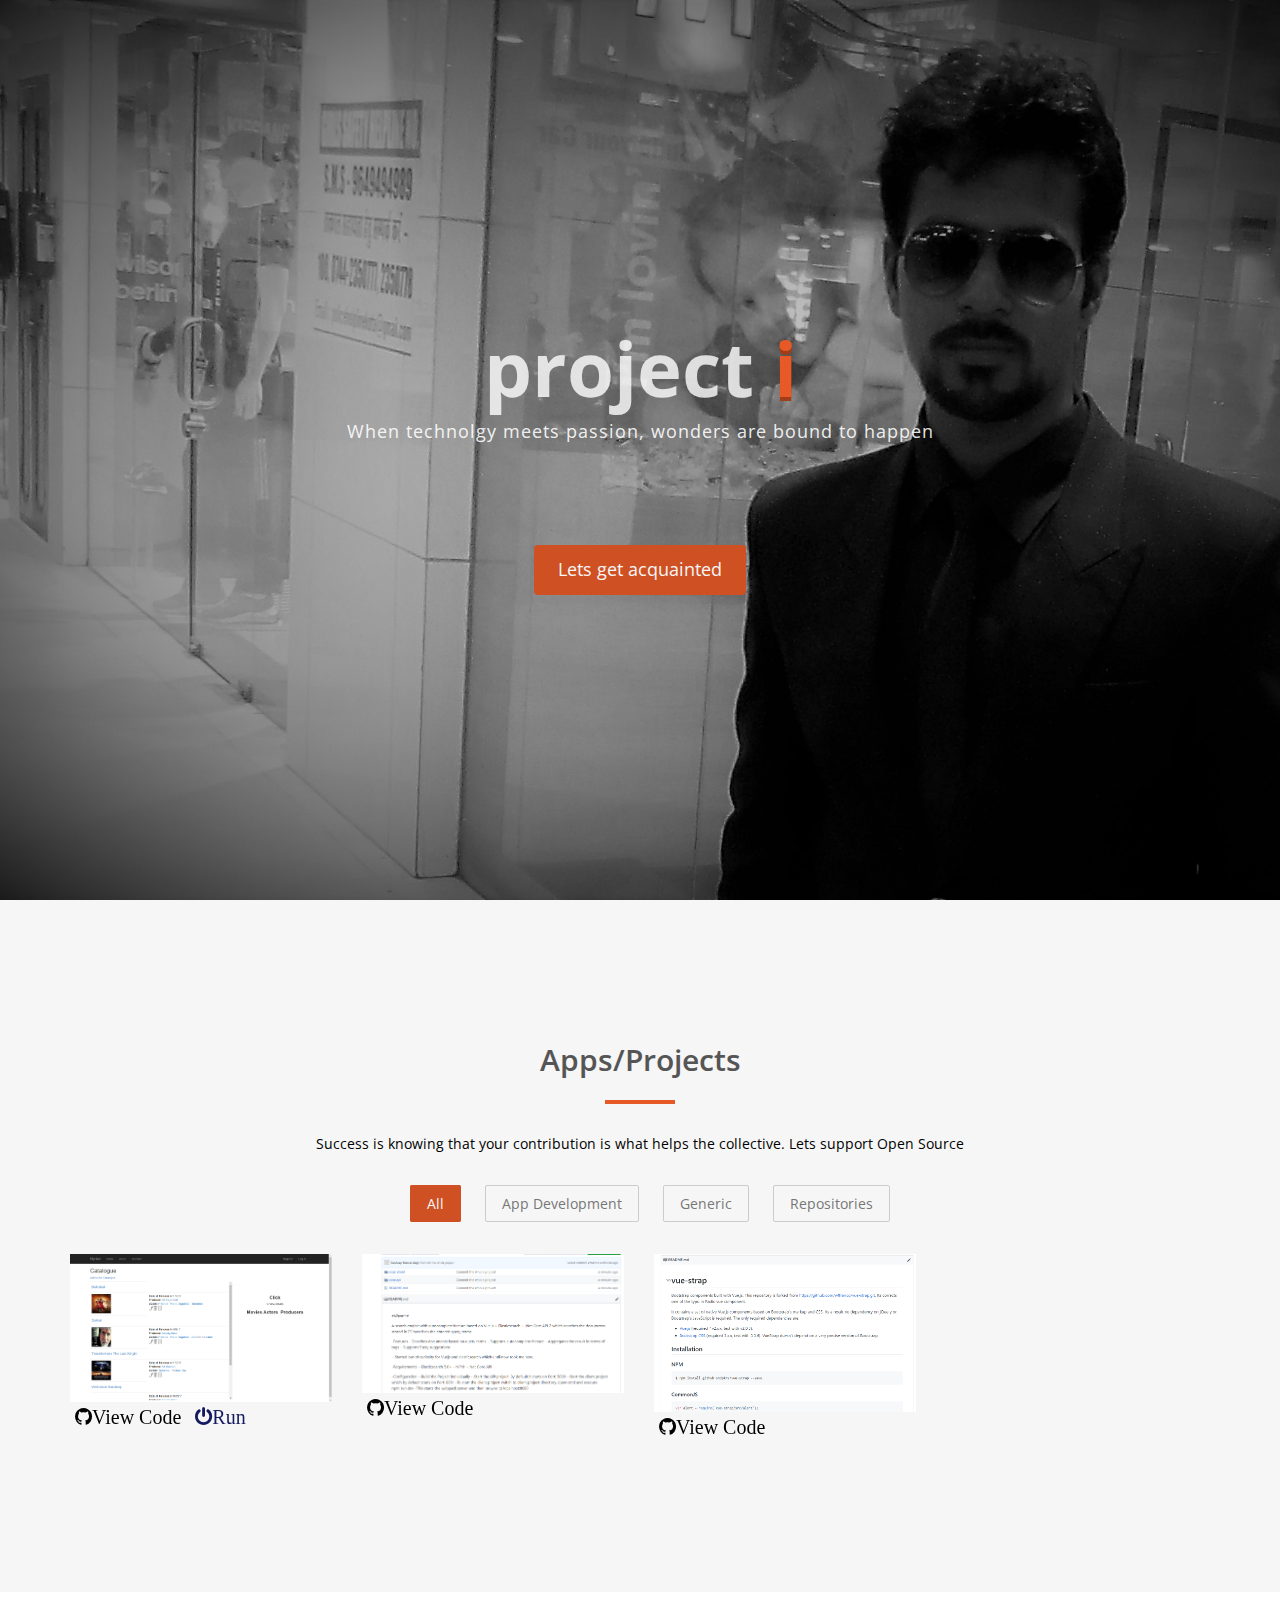
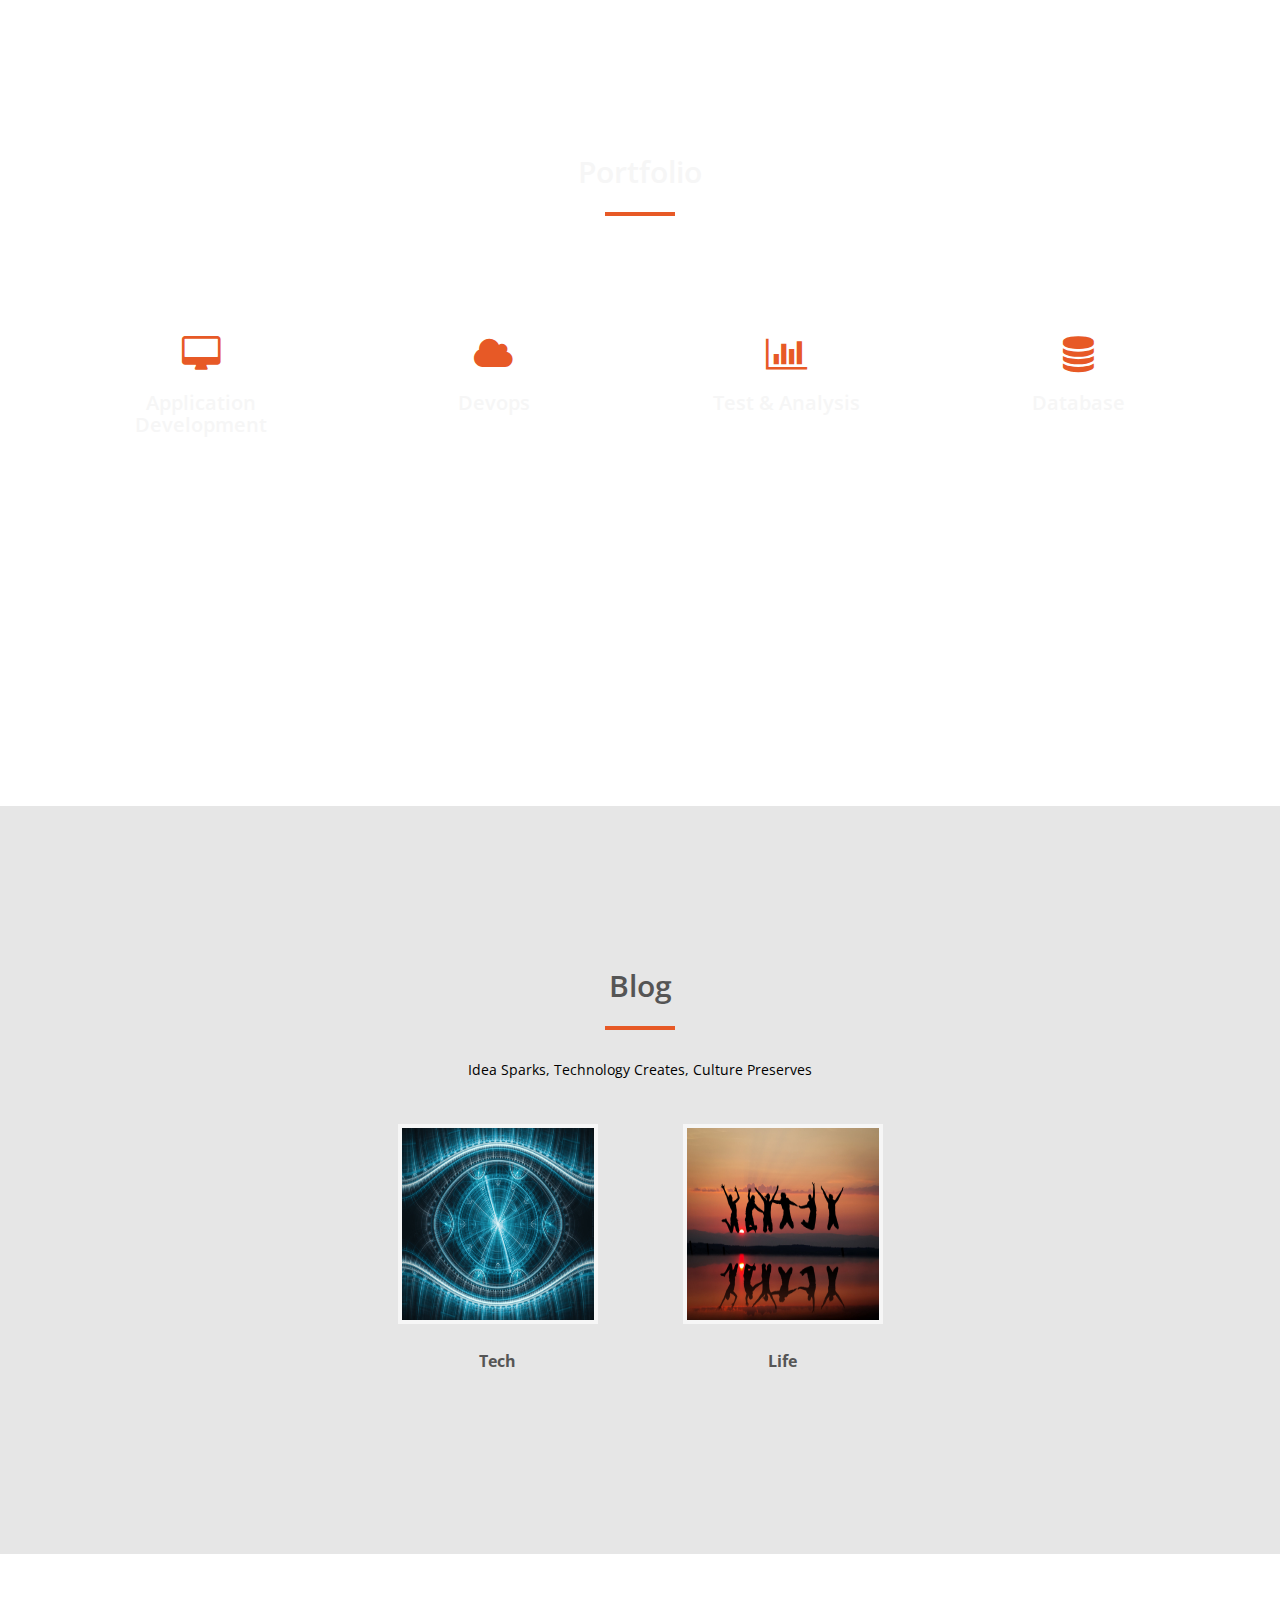
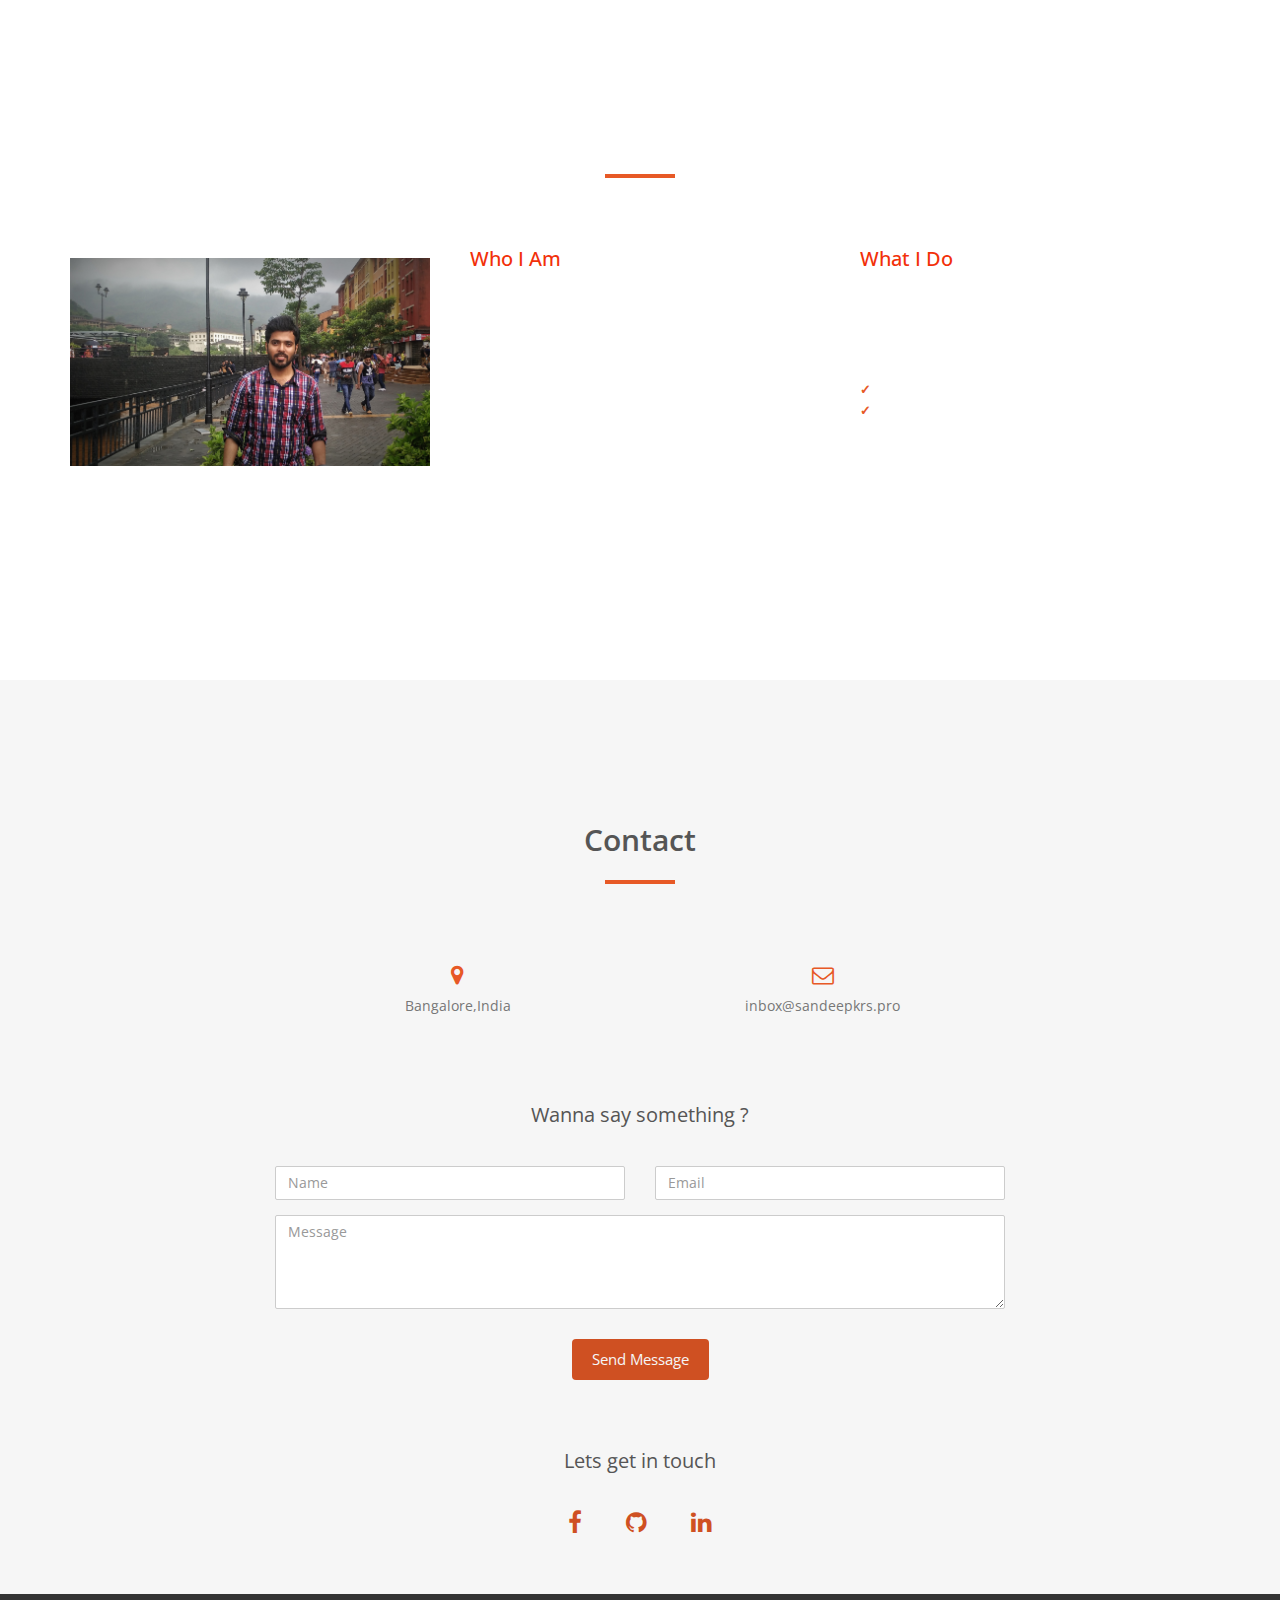
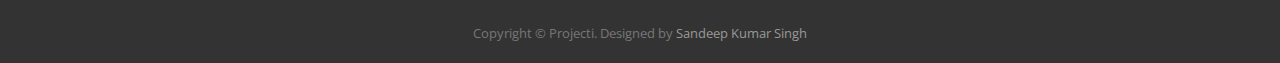
<file: index.html>
<!DOCTYPE html>
<html lang="en">
<head>
<meta charset="utf-8">
<meta name="viewport" content="width=device-width, initial-scale=1">
<title>Sandeep Kumar Singh</title>
<meta name="description" content="">
<meta name="author" content="">
<link rel="icon" 
      type="image/jpg" 
      href="img/icon.jpg">
<!-- Bootstrap -->
<link rel="stylesheet" type="text/css"  href="css/bootstrap.css">
<link rel="stylesheet" type="text/css" href="fonts/font-awesome/css/font-awesome.css">

<!-- Stylesheet
    ================================================== -->
<link rel="stylesheet" type="text/css"  href="css/style.css">
<link rel="stylesheet" type="text/css" href="css/prettyPhoto.css">
<link href='https://fonts.googleapis.com/css?family=Open+Sans:400,700,800,600,300' rel='stylesheet' type='text/css'>
<!-- <script type="text/javascript" src="js/modernizr.custom.js"></script> -->

<!-- HTML5 shim and Respond.js for IE8 support of HTML5 elements and media queries -->
<!-- WARNING: Respond.js doesn't work if you view the page via file:// -->
<!--[if lt IE 9]>
      <script src="https://oss.maxcdn.com/html5shiv/3.7.2/html5shiv.min.js"></script>
      <script src="https://oss.maxcdn.com/respond/1.4.2/respond.min.js"></script>
    <![endif]-->
</head>
<body id="page-top" data-spy="scroll" data-target=".navbar-fixed-top">
<div id="preloader">
  <div id="status"> <img src="img/preloader.gif" height="64" width="64" alt=""> </div>
</div>
<!-- Navigation -->
<nav class="navbar navbar-custom navbar-fixed-top" role="navigation">
  <div class="container">
    <div class="navbar-header">
      <button type="button" class="navbar-toggle" data-toggle="collapse" data-target=".navbar-main-collapse"> <i class="fa fa-bars"></i> </button>
      <a class="navbar-brand page-scroll" href="#page-top">  Project <i class="fa fa-info"></i> </a> </div>
    
    <!-- Collect the nav links, forms, and other content for toggling -->
    <div class="collapse navbar-collapse navbar-right navbar-main-collapse">
      <ul class="nav navbar-nav">
        <!-- Hidden li included to remove active class from about link when scrolled up past about section -->
        <li class="hidden"> <a href="#page-top"></a> </li>
		<li> <a class="page-scroll" href="#works">Apps & Projects</a> </li>		<li> <a class="page-scroll" href="#services">Portfolio</a> </li>
        <li> <a class="page-scroll" href="#team">Blog</a> </li>
        <!--<li> <a class="page-scroll" href="#testimonials">SocialBlog</a> </li>-->
		<li> <a class="page-scroll" href="#about">About</a> </li>
        <li> <a class="page-scroll" href="#contact">Contact</a> </li>
      </ul>
    </div>
    <!-- /.navbar-collapse --> 
  </div>
  <!-- /.container --> 
</nav>

<!-- Header -->
<div id="intro">
  <div class="intro-body">
    <div class="container">
      <div class="row">
        <div class="col-md-10 col-md-offset-1">
          <h1>Project <span class="brand-heading">i </span></h1>
          <p class="intro-text">When technolgy meets passion, wonders are bound to happen</p>
          <a href="#works" class="btn btn-default page-scroll">Lets get acquainted</a> </div>
      </div>
    </div>
  </div>
</div>


<!-- Portfolio Section -->
<div id="works">
  <div class="container"> <!-- Container -->
    <div class="section-title text-center center">
      <h2>Apps/Projects</h2>
      <hr>
      <div class="clearfix"></div>
      <p style="color:black">Success is knowing that your contribution is what helps the collective. Lets support Open Source</p>
    </div>
    <div class="categories">
      <ul class="cat">
        <li>
          <ol class="type">
            <li><a href="#" data-filter="*" class="active">All</a></li>
            <li><a href="#" data-filter=".appDev">App Development</a></li>
            <li><a href="#" data-filter=".genericDev">Generic</a></li>
            <li><a href="#" data-filter=".reposdev">Repositories</a></li>
          </ol>
        </li>
      </ul>
      <div class="clearfix"></div>
    </div>
    <div class="row">
      <div class="portfolio-items">
        <div class="col-xs-6 col-sm-6 col-md-3 col-lg-3 appDev">
          <div class="portfolio-item">
            <div class="hover-bg"> <a href="img/portfolio/myriad.png" title="Project description" rel="prettyPhoto">
              <div class="hover-text">
                <h4>Myriad</h4>
                <p></p>
              </div>
              <img src="img/portfolio/myriad.png" class="img-responsive" alt="Project Title"> </a> </div>
			  <a href="https://github.com/sndpkrs/MovieMyriad" ><i style="color:black" class="fa fa-github">View Code</i></a>
			  <a href="https://myriad.apphb.com" ><i style="color:#141A60;text-align:right;" class="fa fa-power-off">Run</i></a>
          </div>
        </div>       		<div class="col-xs-6 col-sm-6 col-md-3 col-lg-3 appDev reposdev">          <div class="portfolio-item">            <div class="hover-bg"> <a href="img/portfolio/vizar.png" title="A powerful search engine" rel="prettyPhoto">              <div class="hover-text">                <h4>vizar</h4>                <p></p>              </div>              <img src="img/portfolio/vizar.png" class="img-responsive" alt="vizar"> </a> </div>			  <a href="https://github.com/sndpkrs/vizar" ><i style="color:black" class="fa fa-github">View Code</i></a>          </div>        </div>                  		<div class="col-xs-6 col-sm-6 col-md-3 col-lg-3 appDev reposdev">          <div class="portfolio-item">            <div class="hover-bg"> <a href="img/portfolio/repovue.png" title="Fork from original vue-strap to correct some typos" rel="prettyPhoto">              <div class="hover-text">                <h4>vue-strap</h4>                <p></p>              </div>              <img src="img/portfolio/repovue.png" class="img-responsive" alt="Vue-Strap"> </a> </div>			  <a href="https://github.com/sndpkrs/vue-strap" ><i style="color:black" class="fa fa-github">View Code</i></a>          </div>        </div>                                	  </div>
    </div>
  </div>
</div>



<!--  Apps Section -->
<div id="services" class="text-center">
  <div class="container">
    <div class="section-title center">
      <h2>Portfolio</h2>
      <hr>
    </div>
    <div class="space"></div>
    <div class="row">
	  <div class="col-md-3 col-sm-6">
	  <div class="portfolio-item">
		  <div class="hover-bg">
			<div class="service"> <i class="fa fa-desktop"></i>
			  <h3>Application Development</h3>
			  <p>.Net Platform<br/>
			  (.Net MVC, Windows Service, C#) &</br>			  			  Vue.js</p>
			</div>
		  </div>
	  </div>
      </div>
      <div class="col-md-3 col-sm-6">
        <div class="service"> <i class="fa fa-cloud"></i>
          <h3>Devops</h3>
          <p>AWS Stack,<br/>
		  Git</p>
        </div>
      </div>
      <div class="col-md-3 col-sm-6">
        <div class="service"> <i class="fa fa-bar-chart"></i>
          <h3>Test & Analysis</h3>
          <p>ElasticSearch, Jest, Nunit</p>
        </div>
      </div>
      <div class="col-md-3 col-sm-6">
		<div class="service"><i class="fa fa-database"></i>
          <h3>Database</h3>
          <p>MS Sql Server</p>
        </div>
      </div>
    </div>
    <div class="space"></div>
    <div class="row">
      <p style="color:white">As a Full Stack Developer, working with these technologies is a routine.<br/>
	  I extensively work on .Net platform with Vue.js to create rich web application and services. Working with different AWS services along with automated testing frameworks has always been interesting to me with the enhancement they bring to the overall productivity and creativity. I have been using ELK as a stack and as seperate services in my different application for searching and analysis purpose.
	  </p>
    </div>
  </div>
</div>
<!-- Team Section -->
<div id="team" class="text-center">
  <div class="container">
    <div class="section-title center">
      <h2>Blog</h2>
      <hr>
      <p>Idea Sparks, Technology Creates, Culture Preserves</p>
    </div>
	<div id="row">
      <div class="col-xs-6 col-md-3 col-sm-6">
        
      </div>
    <div id="row">
      <div class="col-xs-6 col-md-3 col-sm-6">
        <div class="thumbnail"><a href="blog/tech.html"> <img src="img/tech.jpg" alt="..." class="img-thumbnail team-img"></a>
          <div class="caption">
            <h3>Tech</h3>
            <p></p>
          </div>
        </div>
      </div>
      <div class="col-xs-6 col-md-3 col-sm-6">
        <div class="thumbnail"> <a href="blog/Life.html"> <img src="img/life.jpeg" alt="..." class="img-thumbnail team-img"></a>
          <div class="caption">
            <h3>Life</h3>
            <p></p>
          </div>
        </div>
      </div>
    </div>
  </div>
</div>
</div>
<!-- Testimonials Section 
<div id="testimonials" class="text-center">   <div class="container">    <div class="section-title center">       <h2>SocialBlog</h2>      <hr>     </div>      <div class="row">        <div class="col-md-10 col-md-offset-1">         <div class="row testimonials">            <div class="col-sm-4">              <blockquote><i class="fa fa-quote-left"></i>                <p>appDev ipsum dolor sit amet, genericDev adipiscing elitduis sed reposdev leo nec ornare.</p>                <div class="clients-name">                  <p><strong>John Doe</strong><br>                    <em>CEO, Company Inc.</em></p>                </div>              </blockquote>            </div>            <div class="col-sm-4">              <blockquote><i class="fa fa-quote-left"></i>                <p>appDev ipsum dolor sit amet, genericDev adipiscing elitduis sed reposdev leo nec ornare.</p>                <div class="clients-name">                  <p><strong>Jane Doe</strong><br>                    <em>CEO, Company Inc.</em></p>                </div>              </blockquote>            </div>            <div class="col-sm-4">              <blockquote><i class="fa fa-quote-left"></i>                <p>appDev ipsum dolor sit amet, genericDev adipiscing elitduis sed reposdev leo nec ornare.</p>                <div class="clients-name">                  <p><strong>Chris Smith</strong><br>                    <em>CEO, Company Inc.</em></p>                </div>              </blockquote>            </div>          </div>        </div>      </div>    </div>  </div>
<!-- About Section -->
<div id="about">
  <div class="container">
    <div class="section-title text-center center">
      <h2 style="color:white">About Me</h2>
      <hr>
    </div>
    <div class="row">
      <div class="col-md-4"><img src="img/iconize.jpg" class="img-responsive"></div>
      <div class="col-md-4">
        <div class="about-text">
          <h4 style="color:#F23009">Who I Am</h4>
          <p>A Full Stack Software Engineer associated with DeltaX, a leading Ad-Tech Company</p>
          <p>Bachelor of Technology Graduate in Computer Science from University College of Engineering, Kota</p>
		  <p>I live and work in the heart of world's most dynamic city,Bangalore, and in my spare time I'm into travelling, music from the 80s and rustic beer</p>
        </div>
      </div>
      <div class="col-md-4">
        <div class="about-text">
          <h4 style="color:#F23009">What I Do</h4>
          <p>With more than a year of Professional experience, I find myself to be comfortable in all stages and stack of software development</p>
          <ul>
            <li>Always open to latest technology</li>
            <li>Rely more on logic and creativity</li>
          </ul>
        </div>
      </div>
    </div>
  </div>
</div>
<!-- Contact Section -->
<div id="contact" class="text-center">
  <div class="container">
    <div class="section-title center">
      <h2>Contact</h2>
      <hr>
      <p></p>
    </div>
    <div class="col-md-8 col-md-offset-2">
      <div class="col-md-6">
        <div class="contact-item"> <i class="fa fa-map-marker fa-2x"></i>
          <p>Bangalore,India</p>
        </div>
      </div>
      <div class="col-md-6">
        <div class="contact-item"> <i class="fa fa-envelope-o fa-2x"></i>
          <p>inbox@sandeepkrs.pro</p>
        </div>
      </div>
      
      <div class="clearfix"></div>
    </div>
    <div class="col-md-8 col-md-offset-2">
      <h3>Wanna say something ?</h3>
      <form name="sentMessage" id="contactForm" novalidate>
        <div class="row">
          <div class="col-md-6">
            <div class="form-group">
              <input type="text" id="name" class="form-control" placeholder="Name" required="required">
              <p class="help-block text-danger"></p>
            </div>
          </div>
          <div class="col-md-6">
            <div class="form-group">
              <input type="email" id="email" class="form-control" placeholder="Email" required="required">
              <p class="help-block text-danger"></p>
            </div>
          </div>
        </div>
        <div class="form-group">
          <textarea name="message" id="message" class="form-control" rows="4" placeholder="Message" required></textarea>
          <p class="help-block text-danger"></p>
        </div>
        <div id="success"></div>
        <button type="submit" class="btn btn-default">Send Message</button>
      </form>
      <div class="social">
        <h3>Lets get in touch</h3>
        <ul>
          <li><a href="https://www.facebook.com/skscrtuuce"><i class="fa fa-facebook"></i></a></li>

          <li><a href="https://github.com/sndpkrs"><i class="fa fa-github"></i></a></li>

          <li><a href="https://www.linkedin.com/in/sandeep-kumar-singh-65b16978"><i class="fa fa-linkedin"></i></a></li>
        </ul>
      </div>
    </div>
  </div>
</div>
<div id="footer">
  <div class="container">
    <p>Copyright &copy; Projecti. Designed by <a href="https://sandeepkrs.pro" rel="nofollow">Sandeep Kumar Singh</a></p>
  </div>
</div>

<!-- jQuery (necessary for Bootstrap's JavaScript plugins) --> 
<script type="text/javascript" src="js/jquery.1.11.1.js"></script> 
<!-- Include all compiled plugins (below), or include individual files as needed --> 
<script type="text/javascript" src="js/bootstrap.js"></script> 
<script type="text/javascript" src="js/SmoothScroll.js"></script> 
<script type="text/javascript" src="js/jquery.prettyPhoto.js"></script> 
<script type="text/javascript" src="js/jquery.isotope.js"></script> 
<script type="text/javascript" src="js/jquery.parallax.js"></script> 
<script type="text/javascript" src="js/jqBootstrapValidation.js"></script> 
<script type="text/javascript" src="js/contact_me.js"></script> 

<!-- Javascripts
    ================================================== --> 
<script type="text/javascript" src="js/main.js"></script>
</body>
</html>
</file>
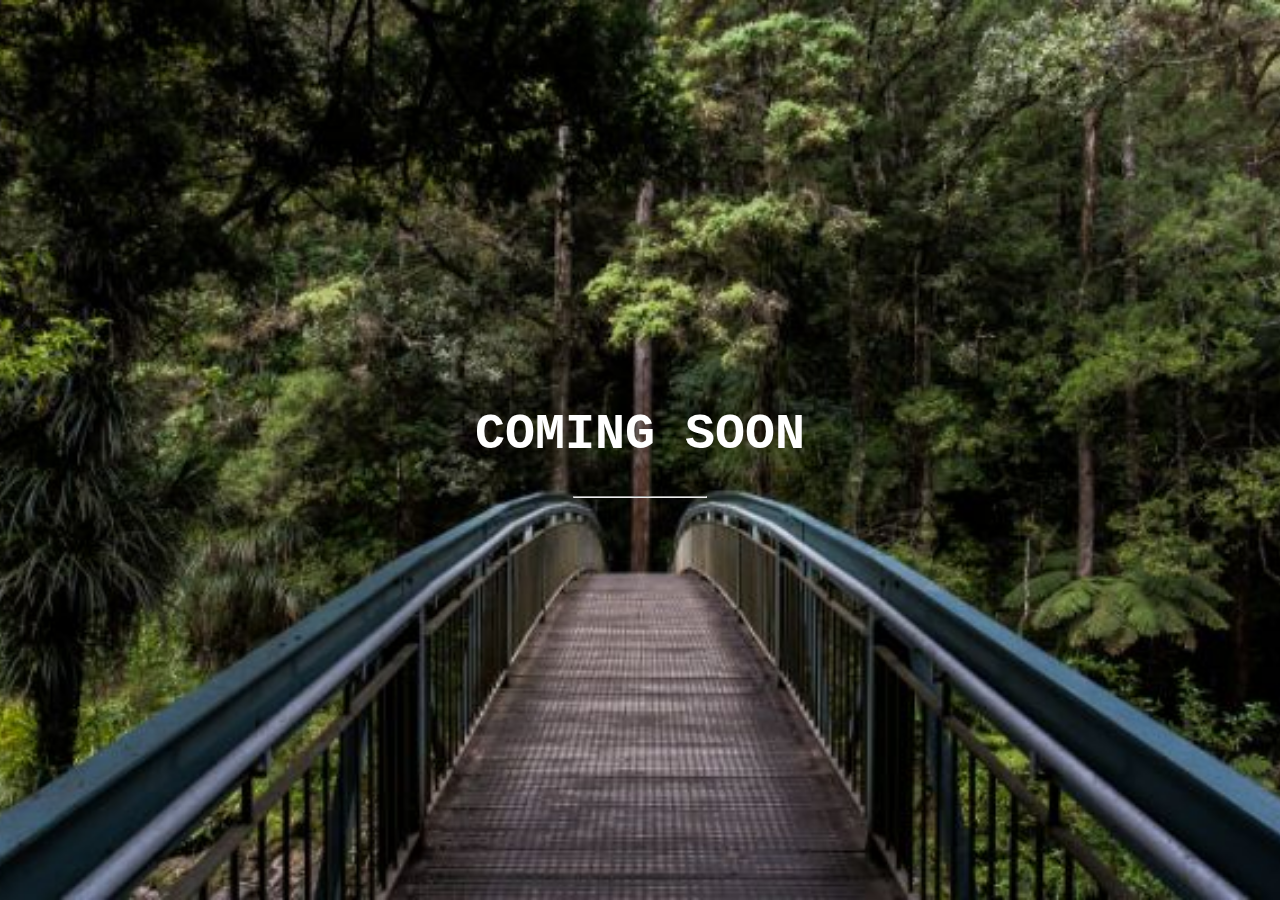
<file: blog/Life.html>
<!DOCTYPE html>
<html>
<head>
<link rel="stylesheet" type="text/css"  href="blogStyle.css">
</head>
<body>

<div class="bgimg">
  <div class="topleft">
  </div>
  <div class="middle">
    <h1>COMING SOON</h1>
    <hr>
    <p id="demo" style="font-size:30px"></p>
  </div>
  <div class="bottomleft">
    <p></p>
  </div>
</div>

<script>
// Set the date we're counting down to
var countDownDate = new Date("Jan 24, 2018 00:00:00").getTime();

// Update the count down every 1 second
var countdownfunction = setInterval(function() {

    // Get todays date and time
    var now = new Date().getTime();
    
    // Find the distance between now an the count down date
    var distance = countDownDate - now;
    
    // Time calculations for days, hours, minutes and seconds
    var days = Math.floor(distance / (1000 * 60 * 60 * 24));
    var hours = Math.floor((distance % (1000 * 60 * 60 * 24)) / (1000 * 60 * 60));
    var minutes = Math.floor((distance % (1000 * 60 * 60)) / (1000 * 60));
    var seconds = Math.floor((distance % (1000 * 60)) / 1000);
    
    // Output the result in an element with id="demo"
    document.getElementById("demo").innerHTML = days + "d " + hours + "h "
    + minutes + "m " + seconds + "s ";
    
    // If the count down is over, write some text 
    if (distance < 0) {
        clearInterval(countdownfunction);
        document.getElementById("demo").innerHTML = "EXPIRED";
    }
}, 1000);
</script>

</body>
</html>
</file>
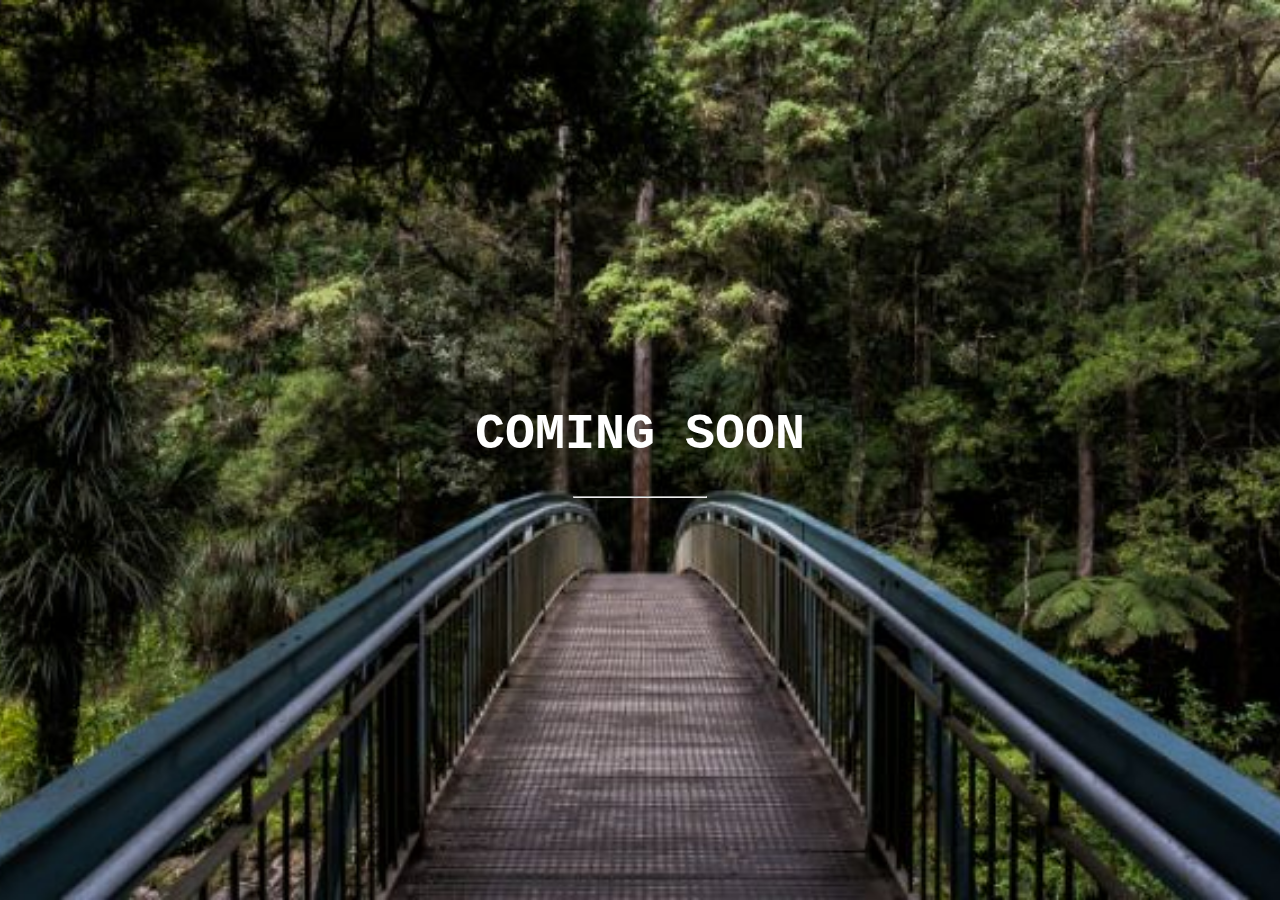
<file: blog/tech.html>
<!DOCTYPE html>
<html>
<head>
<link rel="stylesheet" type="text/css"  href="blogStyle.css">
</head>

<body>

<div class="bgimg">
  <div class="topleft">
    
  </div>
  <div class="middle">
    <h1>COMING SOON</h1>
    <hr>
    <p id="demo" style="font-size:30px"></p>
  </div>
  <div class="bottomleft">
    <p></p>
  </div>
</div>

<script>
// Set the date we're counting down to
var countDownDate = new Date("Jan 24, 2018 00:00:00").getTime();
// Update the count down every 1 second
var countdownfunction = setInterval(function() {

    // Get todays date and time
    var now = new Date().getTime();
    
    // Find the distance between now an the count down date
    var distance = countDownDate - now;
    
    // Time calculations for days, hours, minutes and seconds
    var days = Math.floor(distance / (1000 * 60 * 60 * 24));
    var hours = Math.floor((distance % (1000 * 60 * 60 * 24)) / (1000 * 60 * 60));
    var minutes = Math.floor((distance % (1000 * 60 * 60)) / (1000 * 60));
    var seconds = Math.floor((distance % (1000 * 60)) / 1000);
    
    // Output the result in an element with id="demo"
    document.getElementById("demo").innerHTML = days + "d " + hours + "h "
    + minutes + "m " + seconds + "s ";
    
    // If the count down is over, write some text 
    if (distance < 0) {
        clearInterval(countdownfunction);
        document.getElementById("demo").innerHTML = "EXPIRED";
    }
}, 1000);
</script>

</body>
</html>
</file>
<file: css/style.css>
body, html {

	font-family: 'Open Sans', sans-serif;

	text-rendering: optimizeLegibility !important;

	-webkit-font-smoothing: antialiased !important;

	color: #777;

	width: 100% !important;

	height: 100% !important;

}

h1 {

	font-weight: 700;

}

h1 strong {

	font-weight: 900;

}

h2 {



	line-height: 20px;

	font-weight: 600;

	margin: 0;

	color: #555;

}

h3 {

	font-size: 16px;

	font-weight: 700;

	color: #555;

}

h4 {

	font-weight: 500;

	color: #555;

}

h5 {

	text-transform: uppercase;

	font-weight: 700;

	line-height: 20px;

}

p {

	font-size: 14px;

}

a {

	color: #754747;

}

a:hover, a:focus {

	text-decoration: none;

	color: #F4D03F;

}

ul, ol {

	list-style: none;

}

.clearfix:after {

	visibility: hidden;

	display: block;

	font-size: 0;

	content: " ";

	clear: both;

	height: 0;

}

.clearfix {

	display: inline-block;

}

* html .clearfix {

	height: 1%;

}

.clearfix {

	display: block;

}

#preloader {

	position: fixed;

	top: 0;

	left: 0;

	right: 0;

	bottom: 0;

	background: #ddd;

	z-index: 99999;

	height: 100%;

}

#status {

	position: absolute;

	left: 50%;

	top: 50%;

	width: 64px;

	height: 64px;

	margin: -32px 0 0 -32px;

	padding: 0;

}

ul, ol {

	padding: 0;

	webkit-padding: 0;

	moz-padding: 0;

}

hr {

	height: 4px;

	width: 70px;

	text-align: center;

	position: relative;

	background: #E75926;

	margin: 0 auto;

	margin-bottom: 30px;

	border: 0;

}

/* Navigation */

.navbar-custom {

	padding: 0;

	border-bottom: 0;

	letter-spacing: 1px;

	background: #333;

	text-transform: uppercase;

}

.navbar-custom .navbar-brand {

	font-weight: 600;

}

.navbar-custom .navbar-brand i.fa {

	color: #E75926;

}

.navbar-custom .navbar-brand:focus {

	outline: 0;

}

.navbar-custom .navbar-toggle {

	color: #eee;

	font-size: 18px;

	border-radius: 2px;

	padding: 0 4px;

}

.navbar-custom .navbar-toggle:hover, .navbar-custom .navbar-toggle:focus {

	background-color: #E75926;

	color: #ffffff;

}

.navbar-custom .navbar-brand .navbar-toggle:focus, .navbar-custom .navbar-brand .navbar-toggle:active {

	outline: 0;

}

.navbar-custom a {

	color: #fff;

}

.navbar-custom .nav li a {

	-webkit-transition: background .3s ease-in-out;

	-moz-transition: background .3s ease-in-out;

	transition: background .3s ease-in-out;

}

.navbar-custom .nav li a:hover {

	outline: 0;

	color: #E75926;

	background-color: transparent;

}

.navbar-custom .nav li a:focus, .navbar-custom .nav li a:active {

	outline: 0;

	background-color: transparent;

	color: #E75926;

}

.navbar-custom .nav li.active {

	outline: 0;

}

.navbar-custom .nav li.active a {

	background-color: rgba(255,255,255,.3);

}

.navbar-custom .nav li.active a:hover {

	color: #fff;

}

/* Home Section */

#intro {

	display: table;

	width: 100%;

	height: auto;

	padding: 100px 0;

	text-align: center;

	color: #fff;

	background: url(../img/intro-bg.jpg) no-repeat center center fixed;

	background-color: #000;

	-webkit-background-size: cover;

	-moz-background-size: cover;

	background-size: cover;

	-o-background-size: cover;

}

#intro .intro-body {

	display: table-cell;

	vertical-align: middle;

}

#intro .intro-body H1 {

	font-size: 76px;

	font-weight: 700;

	color: rgba(255,255,255,0.8);

	text-transform:lowercase;

}

#intro .intro-body .brand-heading {

	color: #E75926;

	text-shadow: 0 4px #a13e1a;

}

#intro .intro-body .intro-text {

	font-size: 18px;

}



@media(min-width:768px) {

#intro {

	height: 100%;

	padding: 0;

	width:100%;

}

#intro .intro-body .intro-text {

	font-size: 18px;

	letter-spacing: 1px;

	margin-bottom: 100px;

	color: rgba(255,255,255,0.9);

}

}

.btn-default {

	color: #f6f6f6;

	background: #cf5022;

	border: 0;

	padding: 12px 24px;

	margin: 0 8px;

	font-size: 18px;

	transition: all 0.5s;

}

.btn-default:hover, .btn-default:focus, .btn-default.focus, .btn-default:active, .btn-default.active {

	color: #f6f6f6;

	background-color: #a13e1a;

}

.section-title.center {

	color: black;

	padding: 30px 0;

}

.section-title h2, .section-title.center h2 {

	margin-bottom: 30px;

}

/* About Section */

#about {

background: url(../img/testimonials-bg.jpg);

	background-size: cover;

	background-attachment: fixed;

	color: white;

	padding: 140px 0;



}

#about .about-text {

	margin-left: 10px;

}

#about H4 {

	font-size: 20px;

}

#about li {

	margin-bottom: 3px;

	list-style: none;

	padding: 0;

	font-size: 13px;

}

#about li:before {

	content: "✓";

	font-weight: 600;

	padding-right: 10px;

	color: #e75926;

}

#about i.fa {

	float: left;

	display: block;

	margin-right: 15px;

	color: white;

	font-size: 44px;

	text-shadow: 0 0 1px #666;

}

#about img {

	margin-top: 20px;

}

#about p {

	margin-top: 20px;

	margin-bottom: 30px;

}

/* Services Section */

#services {

	padding: 140px 0;

	background: url(../img/services-bg.jpg);

	background-size: cover;

	background-attachment: fixed;

}

#services .service {

	padding: 20px 10px;

}

#services h2 {

	color: #f6f6f6;

}

#services h3 {

	font-size: 20px;

	font-weight: 600;

	color: #f6f6f6;

}

#services p {

	color: rgba(255,255,255,0.7);

}

.space {

	margin-top: 40px;

}

#services i.fa {

	font-size: 36px;

	color: #E75926;

	transition: all 0.5s;

}

/* Gallery Section */

#works {

	padding: 120px 0;

	background: #f6f6f6;

}

.categories {

	padding-bottom: 30px;
	text-align: center;

}

ul.cat li {

	display: inline-block;
}
.type{
	box-sizing: border-box;
	display: inline-block;
}

ol.type li {

	display: inline-block;

	margin-left: 20px;
	

}

ol.type li a {

	color: #777;

	padding: 8px 16px;

	border: 1px solid #ccc;

	border-radius: 2px;

}

ol.type li a.active {

	color: #f6f6f6;

	border: 1px solid #cf5022;

	background: #cf5022;

}

ol.type li a:hover {

	color: #f6f6f6;

	border: 1px solid #cf5022;

	background: #cf5022;

}

.isotope-item {

	z-index: 2

}

.isotope-hidden.isotope-item {

	z-index: 1

}

.isotope, .isotope .isotope-item {

	/* change duration value to whatever you like */

	-webkit-transition-duration: 0.8s;

	-moz-transition-duration: 0.8s;

	transition-duration: 0.8s;

}

.isotope-item {

	margin-right: -1px;

	-webkit-backface-visibility: hidden;

	backface-visibility: hidden;

}

.isotope {

	-webkit-backface-visibility: hidden;

	backface-visibility: hidden;

	-webkit-transition-property: height, width;

	-moz-transition-property: height, width;

	transition-property: height, width;

}

.isotope .isotope-item {

	-webkit-backface-visibility: hidden;

	backface-visibility: hidden;

	-webkit-transition-property: -webkit-transform, opacity;

	-moz-transition-property: -moz-transform, opacity;

	transition-property: transform, opacity;

}

.portfolio-item {

	margin-bottom: 30px;

}

.portfolio-item .hover-bg {

	max-height: 190px;

	overflow: hidden;

	position: relative;

}

.hover-bg .hover-text {

	position: absolute;

	text-align: center;

	margin: 0 auto;

	color: rgba(255,255,255,0.6);

	background: rgba(0, 0, 0, 0.66);

	padding: 25% 0;

	height: 100%;

	width: 100%;

	opacity: 0;

	transition: all 0.5s;

}

.hover-bg .hover-text>h4 {

	opacity: 0;

	-webkit-transform: translateY(100%);

	transform: translateY(100%);

	transition: all 0.3s;

	color: #f6f6f6;

}

.hover-bg:hover .hover-text>h4 {

	opacity: 1;

	-webkit-backface-visibility: hidden;

	-webkit-transform: translateY(0);

	transform: translateY(0);

}

.hover-bg .hover-text>p {

	opacity: 0;

	-webkit-transform: translateY(100%);

	transform: translateY(100%);

	transition: all 0.3s;

}

.hover-bg:hover .hover-text>p {

	opacity: 1;

	-webkit-backface-visibility: hidden;

	-webkit-transform: translateY(0);

	transform: translateY(0);

}

.hover-bg .hover-text>i {

	opacity: 0;

	-webkit-transform: translateY(0);

	transform: translateY(0);

	transition: all 0.3s;

}

.hover-bg:hover .hover-text>i {

	opacity: 1;

	-webkit-backface-visibility: hidden;

	-webkit-transform: translateY(100%);

	transform: translateY(100%);

}

.hover-bg:hover .hover-text {

	opacity: 1;

}

#works i.fa {

	font-size: 20px;

	padding: 5px;

	color: #F4D03F;

}

/* Team Section */

#team {

	padding: 140px 0;

	background: #e6e6e6;

}

img.img-thumbnail.team-img {

	width: 200px;

	height: 200px;

	border: 0;

	border-radius: 0;

	background-color: #f6f6f6;

}

#team .thumbnail {

	background: transparent;

	border: 0;

}

#team .thumbnail .caption {

	padding: 9px;

	color: #777;

}

/* Testimonials Section */

#testimonials {

	background: url(../img/testimonials-bg.jpg);

	background-size: cover;

	background-attachment: fixed;

	color: #ddd;

	padding: 140px 0;

}

#testimonials h2 {

	color: #f6f6f6;

}

#testimonials blockquote {

	position: relative;

	margin-top: 20px;

	border: 0;

	text-align: center;

	color: rgba(255,255,255,0.8);

}

#testimonials i {

	font-size: 24px;

	color: rgba(255,255,255,0.3);

	margin-bottom: 14px;

}

#testimonials .clients-name {

	display: inline-block;

	border-top: 1px solid rgba(255,255,255,0.3);

	padding: 20px 0;

	margin-top: 10px;

}

/* Contact Section */

#contact {

	padding: 120px 0 40px 0;

	background: #f6f6f6;

}

#contact .contact-item {

	padding: 10px;

	margin: 10px;

	height: 100px;

	border-radius: 4px;

}

#contact h3 {

	font-size: 20px;

	font-weight: 400;

	margin-top: 40px;

}

#contact form {

	padding: 30px 0;

}

#contact i.fa {

	font-size: 22px;

	color: #e75926;

	margin-bottom: 10px;

}

#contact .text-danger {

	color: #ff3333;

	text-align: left;

}

label {

	font-size: 12px;

	font-weight: 400;

	font-family: 'Open Sans', sans-serif;

	float: left;

}

#contact .form-control {

	display: block;

	width: 100%;

	padding: 6px 12px;

	font-size: 14px;

	line-height: 1.42857143;

	color: #555;

	background-color: #fff;

	background-image: none;

	border: 1px solid #ccc;

	border-radius: 2px;

	-webkit-box-shadow: none;

	box-shadow: none;

	-webkit-transition: none;

	-o-transition: none;

	transition: none;

}

#contact .form-control:focus {

	border-color: inherit;

	outline: 0;

	-webkit-box-shadow: transparent;

	box-shadow: transparent;

}

#contact .btn-default {

	background: #cf5022;

	border: 0;

	border-radius: 4px;

	padding: 10px 20px;

	color: #f6f6f6;

	margin-top: 15px;

	font-size: 15px;

}

#contact .btn-default:hover, #contact .btn-default:focus {

	color: #f6f6f6;

	background: #a13e1a;

}

.btn:active, .btn.active {

	background-image: none;

	outline: 0;

	-webkit-box-shadow: none;

	box-shadow: none;

}

a:focus, .btn:focus, .btn:active:focus, .btn.active:focus, .btn.focus, .btn:active.focus, .btn.active.focus {

	outline: none;

	outline-offset: none;

}

#contact .social ul {

	margin-top: 30px;

}

#contact .social ul li {

	display: inline-block;

	margin: 0 20px;

}

#contact .social i.fa {

	font-size: 24px;

	padding-top: 8px;

	color: #cf5022;

	border-radius: 4px;

	transition: all 0.3s;

}

#contact .social i.fa:hover {

	color: #a13e1a;

}

/* Footer Section*/

#footer {

	background: #333;

	color: #777;

	padding: 20px 0;

	text-align: center;

	bottom: 0px;

}

#footer a {

	color: #999999;

}

#footer a:hover, a:focus {

	color: #e75926;

}

#footer p {

	font-size: 13px;

	margin-top: 10px;

	margin-bottom: 0px;

}



@media (max-width: 768px) {

.hover-bg .hover-text {

	padding: 20%;

}

}



@media (max-width: 640px) {

#intro .intro-body H1 {

	font-size: 5em;

}

}

@media (max-width: 640px) {

	ol.type li {
		display: inline;
		font-size: 1em;
	
	}
	
}
</file>
<file: css/prettyPhoto.css>
div.pp_default .pp_top,div.pp_default .pp_top .pp_middle,div.pp_default .pp_top .pp_left,div.pp_default .pp_top .pp_right,div.pp_default .pp_bottom,div.pp_default .pp_bottom .pp_left,div.pp_default .pp_bottom .pp_middle,div.pp_default .pp_bottom .pp_right{height:13px}
div.pp_default .pp_top .pp_left{background:url(../img/prettyPhoto/default/sprite.png) -78px -93px no-repeat}
div.pp_default .pp_top .pp_middle{background:url(../img/prettyPhoto/default/sprite_x.png) top left repeat-x}
div.pp_default .pp_top .pp_right{background:url(../img/prettyPhoto/default/sprite.png) -112px -93px no-repeat}
div.pp_default .pp_content .ppt{color:#f8f8f8}
div.pp_default .pp_content_container .pp_left{background:url(../img/prettyPhoto/default/sprite_y.png) -7px 0 repeat-y;padding-left:13px}
div.pp_default .pp_content_container .pp_right{background:url(../img/prettyPhoto/default/sprite_y.png) top right repeat-y;padding-right:13px}
div.pp_default .pp_next:hover{background:url(../img/prettyPhoto/default/sprite_next.png) center right no-repeat;cursor:pointer}
div.pp_default .pp_previous:hover{background:url(../img/prettyPhoto/default/sprite_prev.png) center left no-repeat;cursor:pointer}
div.pp_default .pp_expand{background:url(../img/prettyPhoto/default/sprite.png) 0 -29px no-repeat;cursor:pointer;width:28px;height:28px}
div.pp_default .pp_expand:hover{background:url(../img/prettyPhoto/default/sprite.png) 0 -56px no-repeat;cursor:pointer}
div.pp_default .pp_contract{background:url(../img/prettyPhoto/default/sprite.png) 0 -84px no-repeat;cursor:pointer;width:28px;height:28px}
div.pp_default .pp_contract:hover{background:url(../img/prettyPhoto/default/sprite.png) 0 -113px no-repeat;cursor:pointer}
div.pp_default .pp_close{width:30px;height:30px;background:url(../img/prettyPhoto/default/sprite.png) 2px 1px no-repeat;cursor:pointer}
div.pp_default .pp_gallery ul li a{background:url(../img/prettyPhoto/default/default_thumb.png) center center #f8f8f8;border:1px solid #aaa}
div.pp_default .pp_social{margin-top:7px}
div.pp_default .pp_gallery a.pp_arrow_previous,div.pp_default .pp_gallery a.pp_arrow_next{position:static;left:auto}
div.pp_default .pp_nav .pp_play,div.pp_default .pp_nav .pp_pause{background:url(../img/prettyPhoto/default/sprite.png) -51px 1px no-repeat;height:30px;width:30px}
div.pp_default .pp_nav .pp_pause{background-position:-51px -29px}
div.pp_default a.pp_arrow_previous,div.pp_default a.pp_arrow_next{background:url(../img/prettyPhoto/default/sprite.png) -31px -3px no-repeat;height:20px;width:20px;margin:4px 0 0}
div.pp_default a.pp_arrow_next{left:52px;background-position:-82px -3px}
div.pp_default .pp_content_container .pp_details{margin-top:5px}
div.pp_default .pp_nav{clear:none;height:30px;width:110px;position:relative}
div.pp_default .pp_nav .currentTextHolder{font-family:Georgia;font-style:italic;color:#999;font-size:11px;left:75px;line-height:25px;position:absolute;top:2px;margin:0;padding:0 0 0 10px}
div.pp_default .pp_close:hover,div.pp_default .pp_nav .pp_play:hover,div.pp_default .pp_nav .pp_pause:hover,div.pp_default .pp_arrow_next:hover,div.pp_default .pp_arrow_previous:hover{opacity:0.7}
div.pp_default .pp_description{font-size:13px;font-weight:500;line-height:14px;margin:5px 50px 5px 0}
div.pp_default .pp_bottom .pp_left{background:url(../img/prettyPhoto/default/sprite.png) -78px -127px no-repeat}
div.pp_default .pp_bottom .pp_middle{background:url(../img/prettyPhoto/default/sprite_x.png) bottom left repeat-x}
div.pp_default .pp_bottom .pp_right{background:url(../img/prettyPhoto/default/sprite.png) -112px -127px no-repeat}
div.pp_default .pp_loaderIcon{background:url(../img/prettyPhoto/default/loader.gif) center center no-repeat}
div.light_rounded .pp_top .pp_left{background:url(../img/prettyPhoto/light_rounded/sprite.png) -88px -53px no-repeat}
div.light_rounded .pp_top .pp_right{background:url(../img/prettyPhoto/light_rounded/sprite.png) -110px -53px no-repeat}
div.light_rounded .pp_next:hover{background:url(../img/prettyPhoto/light_rounded/btnNext.png) center right no-repeat;cursor:pointer}
div.light_rounded .pp_previous:hover{background:url(../img/prettyPhoto/light_rounded/btnPrevious.png) center left no-repeat;cursor:pointer}
div.light_rounded .pp_expand{background:url(../img/prettyPhoto/light_rounded/sprite.png) -31px -26px no-repeat;cursor:pointer}
div.light_rounded .pp_expand:hover{background:url(../img/prettyPhoto/light_rounded/sprite.png) -31px -47px no-repeat;cursor:pointer}
div.light_rounded .pp_contract{background:url(../img/prettyPhoto/light_rounded/sprite.png) 0 -26px no-repeat;cursor:pointer}
div.light_rounded .pp_contract:hover{background:url(../img/prettyPhoto/light_rounded/sprite.png) 0 -47px no-repeat;cursor:pointer}
div.light_rounded .pp_close{width:75px;height:22px;background:url(../img/prettyPhoto/light_rounded/sprite.png) -1px -1px no-repeat;cursor:pointer}
div.light_rounded .pp_nav .pp_play{background:url(../img/prettyPhoto/light_rounded/sprite.png) -1px -100px no-repeat;height:15px;width:14px}
div.light_rounded .pp_nav .pp_pause{background:url(../img/prettyPhoto/light_rounded/sprite.png) -24px -100px no-repeat;height:15px;width:14px}
div.light_rounded .pp_arrow_previous{background:url(../img/prettyPhoto/light_rounded/sprite.png) 0 -71px no-repeat}
div.light_rounded .pp_arrow_next{background:url(../img/prettyPhoto/light_rounded/sprite.png) -22px -71px no-repeat}
div.light_rounded .pp_bottom .pp_left{background:url(../img/prettyPhoto/light_rounded/sprite.png) -88px -80px no-repeat}
div.light_rounded .pp_bottom .pp_right{background:url(../img/prettyPhoto/light_rounded/sprite.png) -110px -80px no-repeat}
div.dark_rounded .pp_top .pp_left{background:url(../img/prettyPhoto/dark_rounded/sprite.png) -88px -53px no-repeat}
div.dark_rounded .pp_top .pp_right{background:url(../img/prettyPhoto/dark_rounded/sprite.png) -110px -53px no-repeat}
div.dark_rounded .pp_content_container .pp_left{background:url(../img/prettyPhoto/dark_rounded/contentPattern.png) top left repeat-y}
div.dark_rounded .pp_content_container .pp_right{background:url(../img/prettyPhoto/dark_rounded/contentPattern.png) top right repeat-y}
div.dark_rounded .pp_next:hover{background:url(../img/prettyPhoto/dark_rounded/btnNext.png) center right no-repeat;cursor:pointer}
div.dark_rounded .pp_previous:hover{background:url(../img/prettyPhoto/dark_rounded/btnPrevious.png) center left no-repeat;cursor:pointer}
div.dark_rounded .pp_expand{background:url(../img/prettyPhoto/dark_rounded/sprite.png) -31px -26px no-repeat;cursor:pointer}
div.dark_rounded .pp_expand:hover{background:url(../img/prettyPhoto/dark_rounded/sprite.png) -31px -47px no-repeat;cursor:pointer}
div.dark_rounded .pp_contract{background:url(../img/prettyPhoto/dark_rounded/sprite.png) 0 -26px no-repeat;cursor:pointer}
div.dark_rounded .pp_contract:hover{background:url(../img/prettyPhoto/dark_rounded/sprite.png) 0 -47px no-repeat;cursor:pointer}
div.dark_rounded .pp_close{width:75px;height:22px;background:url(../img/prettyPhoto/dark_rounded/sprite.png) -1px -1px no-repeat;cursor:pointer}
div.dark_rounded .pp_description{margin-right:85px;color:#fff}
div.dark_rounded .pp_nav .pp_play{background:url(../img/prettyPhoto/dark_rounded/sprite.png) -1px -100px no-repeat;height:15px;width:14px}
div.dark_rounded .pp_nav .pp_pause{background:url(../img/prettyPhoto/dark_rounded/sprite.png) -24px -100px no-repeat;height:15px;width:14px}
div.dark_rounded .pp_arrow_previous{background:url(../img/prettyPhoto/dark_rounded/sprite.png) 0 -71px no-repeat}
div.dark_rounded .pp_arrow_next{background:url(../img/prettyPhoto/dark_rounded/sprite.png) -22px -71px no-repeat}
div.dark_rounded .pp_bottom .pp_left{background:url(../img/prettyPhoto/dark_rounded/sprite.png) -88px -80px no-repeat}
div.dark_rounded .pp_bottom .pp_right{background:url(../img/prettyPhoto/dark_rounded/sprite.png) -110px -80px no-repeat}
div.dark_rounded .pp_loaderIcon{background:url(../img/prettyPhoto/dark_rounded/loader.gif) center center no-repeat}
div.dark_square .pp_left,div.dark_square .pp_middle,div.dark_square .pp_right,div.dark_square .pp_content{background:#000}
div.dark_square .pp_description{color:#fff;margin:0 85px 0 0}
div.dark_square .pp_loaderIcon{background:url(../img/prettyPhoto/dark_square/loader.gif) center center no-repeat}
div.dark_square .pp_expand{background:url(../img/prettyPhoto/dark_square/sprite.png) -31px -26px no-repeat;cursor:pointer}
div.dark_square .pp_expand:hover{background:url(../img/prettyPhoto/dark_square/sprite.png) -31px -47px no-repeat;cursor:pointer}
div.dark_square .pp_contract{background:url(../img/prettyPhoto/dark_square/sprite.png) 0 -26px no-repeat;cursor:pointer}
div.dark_square .pp_contract:hover{background:url(../img/prettyPhoto/dark_square/sprite.png) 0 -47px no-repeat;cursor:pointer}
div.dark_square .pp_close{width:75px;height:22px;background:url(../img/prettyPhoto/dark_square/sprite.png) -1px -1px no-repeat;cursor:pointer}
div.dark_square .pp_nav{clear:none}
div.dark_square .pp_nav .pp_play{background:url(../img/prettyPhoto/dark_square/sprite.png) -1px -100px no-repeat;height:15px;width:14px}
div.dark_square .pp_nav .pp_pause{background:url(../img/prettyPhoto/dark_square/sprite.png) -24px -100px no-repeat;height:15px;width:14px}
div.dark_square .pp_arrow_previous{background:url(../img/prettyPhoto/dark_square/sprite.png) 0 -71px no-repeat}
div.dark_square .pp_arrow_next{background:url(../img/prettyPhoto/dark_square/sprite.png) -22px -71px no-repeat}
div.dark_square .pp_next:hover{background:url(../img/prettyPhoto/dark_square/btnNext.png) center right no-repeat;cursor:pointer}
div.dark_square .pp_previous:hover{background:url(../img/prettyPhoto/dark_square/btnPrevious.png) center left no-repeat;cursor:pointer}
div.light_square .pp_expand{background:url(../img/prettyPhoto/light_square/sprite.png) -31px -26px no-repeat;cursor:pointer}
div.light_square .pp_expand:hover{background:url(../img/prettyPhoto/light_square/sprite.png) -31px -47px no-repeat;cursor:pointer}
div.light_square .pp_contract{background:url(../img/prettyPhoto/light_square/sprite.png) 0 -26px no-repeat;cursor:pointer}
div.light_square .pp_contract:hover{background:url(../img/prettyPhoto/light_square/sprite.png) 0 -47px no-repeat;cursor:pointer}
div.light_square .pp_close{width:75px;height:22px;background:url(../img/prettyPhoto/light_square/sprite.png) -1px -1px no-repeat;cursor:pointer}
div.light_square .pp_nav .pp_play{background:url(../img/prettyPhoto/light_square/sprite.png) -1px -100px no-repeat;height:15px;width:14px}
div.light_square .pp_nav .pp_pause{background:url(../img/prettyPhoto/light_square/sprite.png) -24px -100px no-repeat;height:15px;width:14px}
div.light_square .pp_arrow_previous{background:url(../img/prettyPhoto/light_square/sprite.png) 0 -71px no-repeat}
div.light_square .pp_arrow_next{background:url(../img/prettyPhoto/light_square/sprite.png) -22px -71px no-repeat}
div.light_square .pp_next:hover{background:url(../img/prettyPhoto/light_square/btnNext.png) center right no-repeat;cursor:pointer}
div.light_square .pp_previous:hover{background:url(../img/prettyPhoto/light_square/btnPrevious.png) center left no-repeat;cursor:pointer}
div.facebook .pp_top .pp_left{background:url(../img/prettyPhoto/facebook/sprite.png) -88px -53px no-repeat}
div.facebook .pp_top .pp_middle{background:url(../img/prettyPhoto/facebook/contentPatternTop.png) top left repeat-x}
div.facebook .pp_top .pp_right{background:url(../img/prettyPhoto/facebook/sprite.png) -110px -53px no-repeat}
div.facebook .pp_content_container .pp_left{background:url(../img/prettyPhoto/facebook/contentPatternLeft.png) top left repeat-y}
div.facebook .pp_content_container .pp_right{background:url(../img/prettyPhoto/facebook/contentPatternRight.png) top right repeat-y}
div.facebook .pp_expand{background:url(../img/prettyPhoto/facebook/sprite.png) -31px -26px no-repeat;cursor:pointer}
div.facebook .pp_expand:hover{background:url(../img/prettyPhoto/facebook/sprite.png) -31px -47px no-repeat;cursor:pointer}
div.facebook .pp_contract{background:url(../img/prettyPhoto/facebook/sprite.png) 0 -26px no-repeat;cursor:pointer}
div.facebook .pp_contract:hover{background:url(../img/prettyPhoto/facebook/sprite.png) 0 -47px no-repeat;cursor:pointer}
div.facebook .pp_close{width:22px;height:22px;background:url(../img/prettyPhoto/facebook/sprite.png) -1px -1px no-repeat;cursor:pointer}
div.facebook .pp_description{margin:0 37px 0 0}
div.facebook .pp_loaderIcon{background:url(../img/prettyPhoto/facebook/loader.gif) center center no-repeat}
div.facebook .pp_arrow_previous{background:url(../img/prettyPhoto/facebook/sprite.png) 0 -71px no-repeat;height:22px;margin-top:0;width:22px}
div.facebook .pp_arrow_previous.disabled{background-position:0 -96px;cursor:default}
div.facebook .pp_arrow_next{background:url(../img/prettyPhoto/facebook/sprite.png) -32px -71px no-repeat;height:22px;margin-top:0;width:22px}
div.facebook .pp_arrow_next.disabled{background-position:-32px -96px;cursor:default}
div.facebook .pp_nav{margin-top:0}
div.facebook .pp_nav p{font-size:15px;padding:0 3px 0 4px}
div.facebook .pp_nav .pp_play{background:url(../img/prettyPhoto/facebook/sprite.png) -1px -123px no-repeat;height:22px;width:22px}
div.facebook .pp_nav .pp_pause{background:url(../img/prettyPhoto/facebook/sprite.png) -32px -123px no-repeat;height:22px;width:22px}
div.facebook .pp_next:hover{background:url(../img/prettyPhoto/facebook/btnNext.png) center right no-repeat;cursor:pointer}
div.facebook .pp_previous:hover{background:url(../img/prettyPhoto/facebook/btnPrevious.png) center left no-repeat;cursor:pointer}
div.facebook .pp_bottom .pp_left{background:url(../img/prettyPhoto/facebook/sprite.png) -88px -80px no-repeat}
div.facebook .pp_bottom .pp_middle{background:url(../img/prettyPhoto/facebook/contentPatternBottom.png) top left repeat-x}
div.facebook .pp_bottom .pp_right{background:url(../img/prettyPhoto/facebook/sprite.png) -110px -80px no-repeat}
div.pp_pic_holder a:focus{outline:none}
div.pp_overlay{background:#000;display:none;left:0;position:absolute;top:0;width:100%;z-index:9500}
div.pp_pic_holder{display:none;position:absolute;width:100px;z-index:10000}
.pp_content{height:40px;min-width:40px}
* html .pp_content{width:40px}
.pp_content_container{position:relative;text-align:left;width:100%}
.pp_content_container .pp_left{padding-left:20px}
.pp_content_container .pp_right{padding-right:20px}
.pp_content_container .pp_details{float:left;margin:10px 0 2px}
.pp_description{display:none;margin:0}
.pp_social{float:left;margin:0}
.pp_social .facebook{float:left;margin-left:5px;width:55px;overflow:hidden}
.pp_social .twitter{float:left}
.pp_nav{clear:right;float:left;margin:3px 10px 0 0}
.pp_nav p{float:left;white-space:nowrap;margin:2px 4px}
.pp_nav .pp_play,.pp_nav .pp_pause{float:left;margin-right:4px;text-indent:-10000px}
a.pp_arrow_previous,a.pp_arrow_next{display:block;float:left;height:15px;margin-top:3px;overflow:hidden;text-indent:-10000px;width:14px}
.pp_hoverContainer{position:absolute;top:0;width:100%;z-index:2000}
.pp_gallery{display:none;left:50%;margin-top:-50px;position:absolute;z-index:10000}
.pp_gallery div{float:left;overflow:hidden;position:relative}
.pp_gallery ul{float:left;height:35px;position:relative;white-space:nowrap;margin:0 0 0 5px;padding:0}
.pp_gallery ul a{border:1px rgba(0,0,0,0.5) solid;display:block;float:left;height:33px;overflow:hidden}
.pp_gallery ul a img{border:0}
.pp_gallery li{display:block;float:left;margin:0 5px 0 0;padding:0}
.pp_gallery li.default a{background:url(../img/prettyPhoto/facebook/default_thumbnail.gif) 0 0 no-repeat;display:block;height:33px;width:50px}
.pp_gallery .pp_arrow_previous,.pp_gallery .pp_arrow_next{margin-top:7px!important}
a.pp_next{background:url(../img/prettyPhoto/light_rounded/btnNext.png) 10000px 10000px no-repeat;display:block;float:right;height:100%;text-indent:-10000px;width:49%}
a.pp_previous{background:url(../img/prettyPhoto/light_rounded/btnNext.png) 10000px 10000px no-repeat;display:block;float:left;height:100%;text-indent:-10000px;width:49%}
a.pp_expand,a.pp_contract{cursor:pointer;display:none;height:20px;position:absolute;right:30px;text-indent:-10000px;top:10px;width:20px;z-index:20000}
a.pp_close{position:absolute;right:0;top:0;display:block;line-height:22px;text-indent:-10000px}
.pp_loaderIcon{display:block;height:24px;left:50%;position:absolute;top:50%;width:24px;margin:-12px 0 0 -12px}
#pp_full_res{line-height:1!important}
#pp_full_res .pp_inline{text-align:left}
#pp_full_res .pp_inline p{margin:0 0 15px}
div.ppt{color:#fff;display:none;font-size:17px;z-index:9999;margin:0 0 5px 15px}
div.pp_default .pp_content,div.light_rounded .pp_content{background-color:#fff}
div.pp_default #pp_full_res .pp_inline,div.light_rounded .pp_content .ppt,div.light_rounded #pp_full_res .pp_inline,div.light_square .pp_content .ppt,div.light_square #pp_full_res .pp_inline,div.facebook .pp_content .ppt,div.facebook #pp_full_res .pp_inline{color:#000}
div.pp_default .pp_gallery ul li a:hover,div.pp_default .pp_gallery ul li.selected a,.pp_gallery ul a:hover,.pp_gallery li.selected a{border-color:#fff}
div.pp_default .pp_details,div.light_rounded .pp_details,div.dark_rounded .pp_details,div.dark_square .pp_details,div.light_square .pp_details,div.facebook .pp_details{position:relative}
div.light_rounded .pp_top .pp_middle,div.light_rounded .pp_content_container .pp_left,div.light_rounded .pp_content_container .pp_right,div.light_rounded .pp_bottom .pp_middle,div.light_square .pp_left,div.light_square .pp_middle,div.light_square .pp_right,div.light_square .pp_content,div.facebook .pp_content{background:#fff}
div.light_rounded .pp_description,div.light_square .pp_description{margin-right:85px}
div.light_rounded .pp_gallery a.pp_arrow_previous,div.light_rounded .pp_gallery a.pp_arrow_next,div.dark_rounded .pp_gallery a.pp_arrow_previous,div.dark_rounded .pp_gallery a.pp_arrow_next,div.dark_square .pp_gallery a.pp_arrow_previous,div.dark_square .pp_gallery a.pp_arrow_next,div.light_square .pp_gallery a.pp_arrow_previous,div.light_square .pp_gallery a.pp_arrow_next{margin-top:12px!important}
div.light_rounded .pp_arrow_previous.disabled,div.dark_rounded .pp_arrow_previous.disabled,div.dark_square .pp_arrow_previous.disabled,div.light_square .pp_arrow_previous.disabled{background-position:0 -87px;cursor:default}
div.light_rounded .pp_arrow_next.disabled,div.dark_rounded .pp_arrow_next.disabled,div.dark_square .pp_arrow_next.disabled,div.light_square .pp_arrow_next.disabled{background-position:-22px -87px;cursor:default}
div.light_rounded .pp_loaderIcon,div.light_square .pp_loaderIcon{background:url(../img/prettyPhoto/light_rounded/loader.gif) center center no-repeat}
div.dark_rounded .pp_top .pp_middle,div.dark_rounded .pp_content,div.dark_rounded .pp_bottom .pp_middle{background:url(../img/prettyPhoto/dark_rounded/contentPattern.png) top left repeat}
div.dark_rounded .currentTextHolder,div.dark_square .currentTextHolder{color:#c4c4c4}
div.dark_rounded #pp_full_res .pp_inline,div.dark_square #pp_full_res .pp_inline{color:#fff}
.pp_top,.pp_bottom{height:20px;position:relative}
* html .pp_top,* html .pp_bottom{padding:0 20px}
.pp_top .pp_left,.pp_bottom .pp_left{height:20px;left:0;position:absolute;width:20px}
.pp_top .pp_middle,.pp_bottom .pp_middle{height:20px;left:20px;position:absolute;right:20px}
* html .pp_top .pp_middle,* html .pp_bottom .pp_middle{left:0;position:static}
.pp_top .pp_right,.pp_bottom .pp_right{height:20px;left:auto;position:absolute;right:0;top:0;width:20px}
.pp_fade,.pp_gallery li.default a img{display:none}
</file>
<file: blog/blogStyle.css>
body, html {
    height: 100%;
    margin: 0px;
	padding: 0px;
}	

.bgimg {
    background-image: url('forestbridge.jpg');
	height: 100%;
	width:100%;
    background-position: center;
    background-size: cover;
    position: relative;
    color: white;
    font-family: "Courier New", Courier, monospace;
    font-size: 25px;
}

.topleft {
    position: absolute;
    top: 0;
    left: 16px;
}

.bottomleft {
    position: absolute;
    bottom: 0;
    left: 16px;
}

.middle {
    position: absolute;
    top: 50%;
    left: 50%;
    transform: translate(-50%, -50%);
    text-align: center;
}

hr {
    margin: auto;
    width: 40%;
}
</file>
